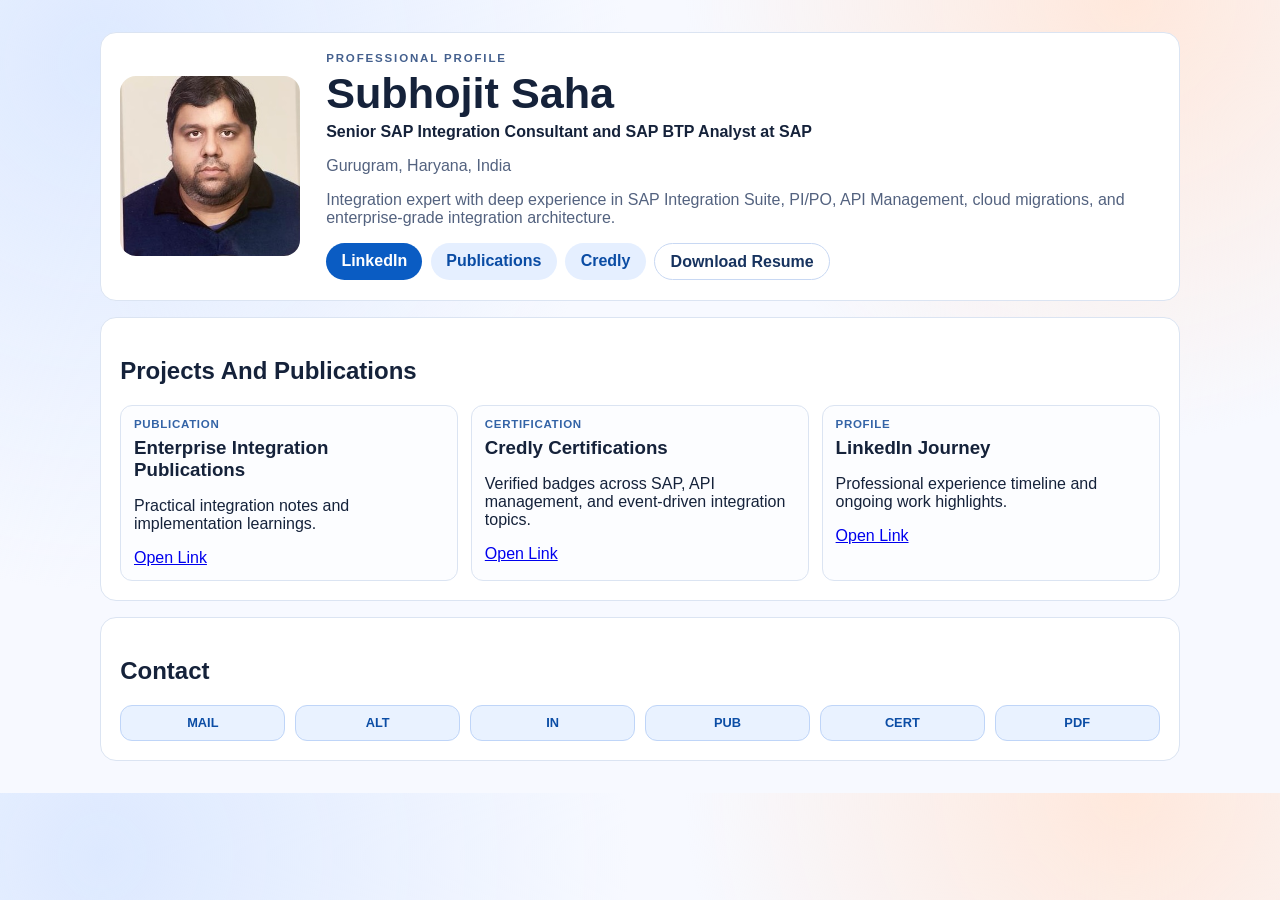
<file: index.html>
<!DOCTYPE html>
<html lang="en">
<head>
    <meta charset="UTF-8">
    <meta name="viewport" content="width=device-width, initial-scale=1.0">
    <title>Subhojit Saha | Professional Profile</title>
    <link rel="stylesheet" href="app.css">
</head>
<body>
<main class="page">
    <section class="hero card">
        <img class="hero-photo" src="subhojit.jpg" alt="Subhojit Saha">
        <div>
            <p class="eyebrow">PROFESSIONAL PROFILE</p>
            <h1>Subhojit Saha</h1>
            <p class="headline">Senior SAP Integration Consultant and SAP BTP Analyst at SAP</p>
            <p class="muted">Gurugram, Haryana, India</p>
            <p class="muted">Integration expert with deep experience in SAP Integration Suite, PI/PO, API Management, cloud migrations, and enterprise-grade integration architecture.</p>
            <div class="actions">
                <a class="btn primary" href="https://www.linkedin.com/in/%F0%9F%A7%BFsubhojit-s-840996b9/" target="_blank" rel="noopener noreferrer">LinkedIn</a>
                <a class="btn soft" href="https://lnkd.in/gXMB-n-T" target="_blank" rel="noopener noreferrer">Publications</a>
                <a class="btn soft" href="https://www.credly.com/users/subhojit-saha.a4f3ea91/badges#credly" target="_blank" rel="noopener noreferrer">Credly</a>
                <a class="btn outline" href="Profile.pdf" download>Download Resume</a>
            </div>
        </div>
    </section>

    <section class="card">
        <h2>Projects And Publications</h2>
        <div class="grid">
            <article class="item">
                <p class="label">Publication</p>
                <h3>Enterprise Integration Publications</h3>
                <p>Practical integration notes and implementation learnings.</p>
                <a href="https://lnkd.in/gXMB-n-T" target="_blank" rel="noopener noreferrer">Open Link</a>
            </article>
            <article class="item">
                <p class="label">Certification</p>
                <h3>Credly Certifications</h3>
                <p>Verified badges across SAP, API management, and event-driven integration topics.</p>
                <a href="https://www.credly.com/users/subhojit-saha.a4f3ea91/badges#credly" target="_blank" rel="noopener noreferrer">Open Link</a>
            </article>
            <article class="item">
                <p class="label">Profile</p>
                <h3>LinkedIn Journey</h3>
                <p>Professional experience timeline and ongoing work highlights.</p>
                <a href="https://www.linkedin.com/in/%F0%9F%A7%BFsubhojit-s-840996b9/" target="_blank" rel="noopener noreferrer">Open Link</a>
            </article>
        </div>
    </section>

    <section class="card">
        <h2>Contact</h2>
        <div class="contact-icons">
            <a class="contact" href="mailto:subhojit.sap@outlook.com">mail</a>
            <a class="contact" href="mailto:subhojits@gmail.com">alt</a>
            <a class="contact" href="https://www.linkedin.com/in/%F0%9F%A7%BFsubhojit-s-840996b9/" target="_blank" rel="noopener noreferrer">in</a>
            <a class="contact" href="https://lnkd.in/gXMB-n-T" target="_blank" rel="noopener noreferrer">pub</a>
            <a class="contact" href="https://www.credly.com/users/subhojit-saha.a4f3ea91/badges#credly" target="_blank" rel="noopener noreferrer">cert</a>
            <a class="contact" href="Profile.pdf" download>pdf</a>
        </div>
    </section>
</main>
</body>
</html>
</file>
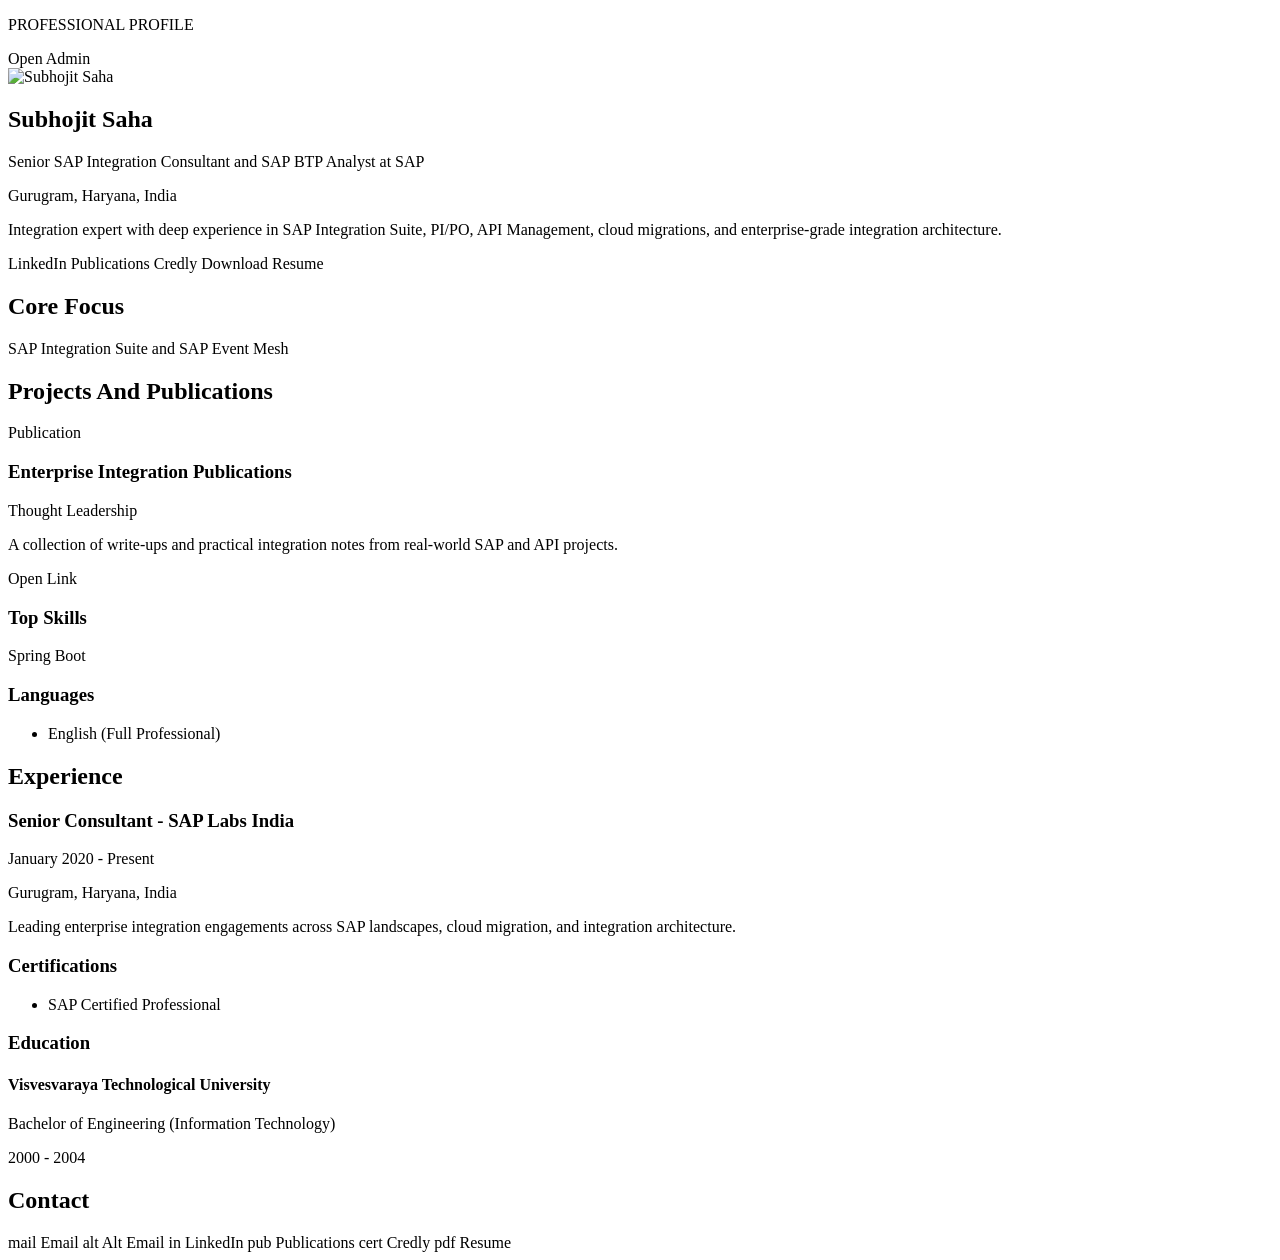
<file: src/main/resources/templates/index.html>
<!DOCTYPE html>
<html lang="en" xmlns:th="http://www.thymeleaf.org">
<head>
    <meta charset="UTF-8">
    <meta name="viewport" content="width=device-width, initial-scale=1.0">
    <title th:text="${profile.fullName} + ' | Professional Profile'">Professional Profile</title>
    <link rel="stylesheet" th:href="@{/css/app.css}">
</head>
<body>
<div class="noise-layer"></div>
<main class="page">
    <header class="topbar card">
        <p class="eyebrow">PROFESSIONAL PROFILE</p>
        <a class="mini-link" th:href="@{/admin-login}">Open Admin</a>
    </header>

    <section class="hero card">
        <div class="hero-photo-wrap">
            <img class="hero-photo" th:src="@{/images/subhojit.jpg}" alt="Subhojit Saha">
        </div>
        <div class="hero-content">
            <h1 th:text="${profile.fullName}">Subhojit Saha</h1>
            <p class="headline" th:text="${profile.headline}">Senior SAP Integration Consultant and SAP BTP Analyst at SAP</p>
            <p class="location" th:text="${profile.location}">Gurugram, Haryana, India</p>
            <p class="summary" th:text="${profile.summary}">
                Integration expert with deep experience in SAP Integration Suite, PI/PO, API Management, cloud migrations, and enterprise-grade integration architecture.
            </p>
            <div class="actions">
                <a class="btn btn-primary" th:href="${profile.linkedinUrl}" target="_blank" rel="noopener noreferrer">LinkedIn</a>
                <a class="btn btn-soft" th:href="${profile.publicationUrl}" target="_blank" rel="noopener noreferrer">Publications</a>
                <a class="btn btn-soft" th:href="${profile.credlyUrl}" target="_blank" rel="noopener noreferrer">Credly</a>
                <a class="btn btn-outline" th:href="@{/Profile.pdf}" download>Download Resume</a>
            </div>
        </div>
    </section>

    <section class="card">
        <h2>Core Focus</h2>
        <div class="chip-list">
            <span class="chip" th:each="focus : ${focusAreas}" th:text="${focus}">SAP Integration Suite and SAP Event Mesh</span>
        </div>
    </section>

    <section class="card">
        <h2>Projects And Publications</h2>
        <div class="gallery-grid">
            <article class="gallery-card" th:each="item : ${galleryItems}">
                <p class="gallery-category" th:text="${item.category}">Publication</p>
                <h3 th:text="${item.title}">Enterprise Integration Publications</h3>
                <p class="muted" th:text="${item.subtitle}">Thought Leadership</p>
                <p th:text="${item.description}">A collection of write-ups and practical integration notes from real-world SAP and API projects.</p>
                <a class="mini-link" th:href="${item.url}" target="_blank" rel="noopener noreferrer">Open Link</a>
            </article>
        </div>
    </section>

    <section class="info-grid">
        <article class="card">
            <h3>Top Skills</h3>
            <div class="chip-list">
                <span class="chip" th:each="skill : ${topSkills}" th:text="${skill}">Spring Boot</span>
            </div>
        </article>

        <article class="card">
            <h3>Languages</h3>
            <ul class="clean-list">
                <li th:each="language : ${languages}" th:text="${language}">English (Full Professional)</li>
            </ul>
        </article>
    </section>

    <section class="card">
        <h2>Experience</h2>
        <div class="timeline">
            <article class="timeline-item" th:each="exp : ${experiences}">
                <div class="timeline-head">
                    <h3 th:text="${exp.role} + ' - ' + ${exp.company}">Senior Consultant - SAP Labs India</h3>
                    <p class="muted" th:text="${exp.duration}">January 2020 - Present</p>
                </div>
                <p class="muted" th:text="${exp.location}">Gurugram, Haryana, India</p>
                <p th:text="${exp.details}">Leading enterprise integration engagements across SAP landscapes, cloud migration, and integration architecture.</p>
            </article>
        </div>
    </section>

    <section class="info-grid">
        <article class="card">
            <h3>Certifications</h3>
            <ul class="clean-list">
                <li th:each="cert : ${certifications}" th:text="${cert}">SAP Certified Professional</li>
            </ul>
        </article>

        <article class="card">
            <h3>Education</h3>
            <div class="education-list">
                <article class="edu-item" th:each="edu : ${education}">
                    <h4 th:text="${edu.institution}">Visvesvaraya Technological University</h4>
                    <p th:text="${edu.qualification}">Bachelor of Engineering (Information Technology)</p>
                    <p class="muted" th:text="${edu.duration}">2000 - 2004</p>
                </article>
            </div>
        </article>
    </section>

    <section class="card contact-card">
        <h2>Contact</h2>
        <div class="contact-icons">
            <a class="contact-icon" th:href="'mailto:' + ${profile.primaryEmail}" title="Primary Email">
                <span class="icon-wrap">mail</span>
                <span>Email</span>
            </a>
            <a class="contact-icon" th:href="'mailto:' + ${profile.secondaryEmail}" title="Alternate Email">
                <span class="icon-wrap">alt</span>
                <span>Alt Email</span>
            </a>
            <a class="contact-icon" th:href="${profile.linkedinUrl}" target="_blank" rel="noopener noreferrer" title="LinkedIn">
                <span class="icon-wrap">in</span>
                <span>LinkedIn</span>
            </a>
            <a class="contact-icon" th:href="${profile.publicationUrl}" target="_blank" rel="noopener noreferrer" title="Publications">
                <span class="icon-wrap">pub</span>
                <span>Publications</span>
            </a>
            <a class="contact-icon" th:href="${profile.credlyUrl}" target="_blank" rel="noopener noreferrer" title="Credly">
                <span class="icon-wrap">cert</span>
                <span>Credly</span>
            </a>
            <a class="contact-icon" th:href="@{/Profile.pdf}" download title="Download Resume">
                <span class="icon-wrap">pdf</span>
                <span>Resume</span>
            </a>
        </div>
    </section>
</main>
</body>
</html>
</file>
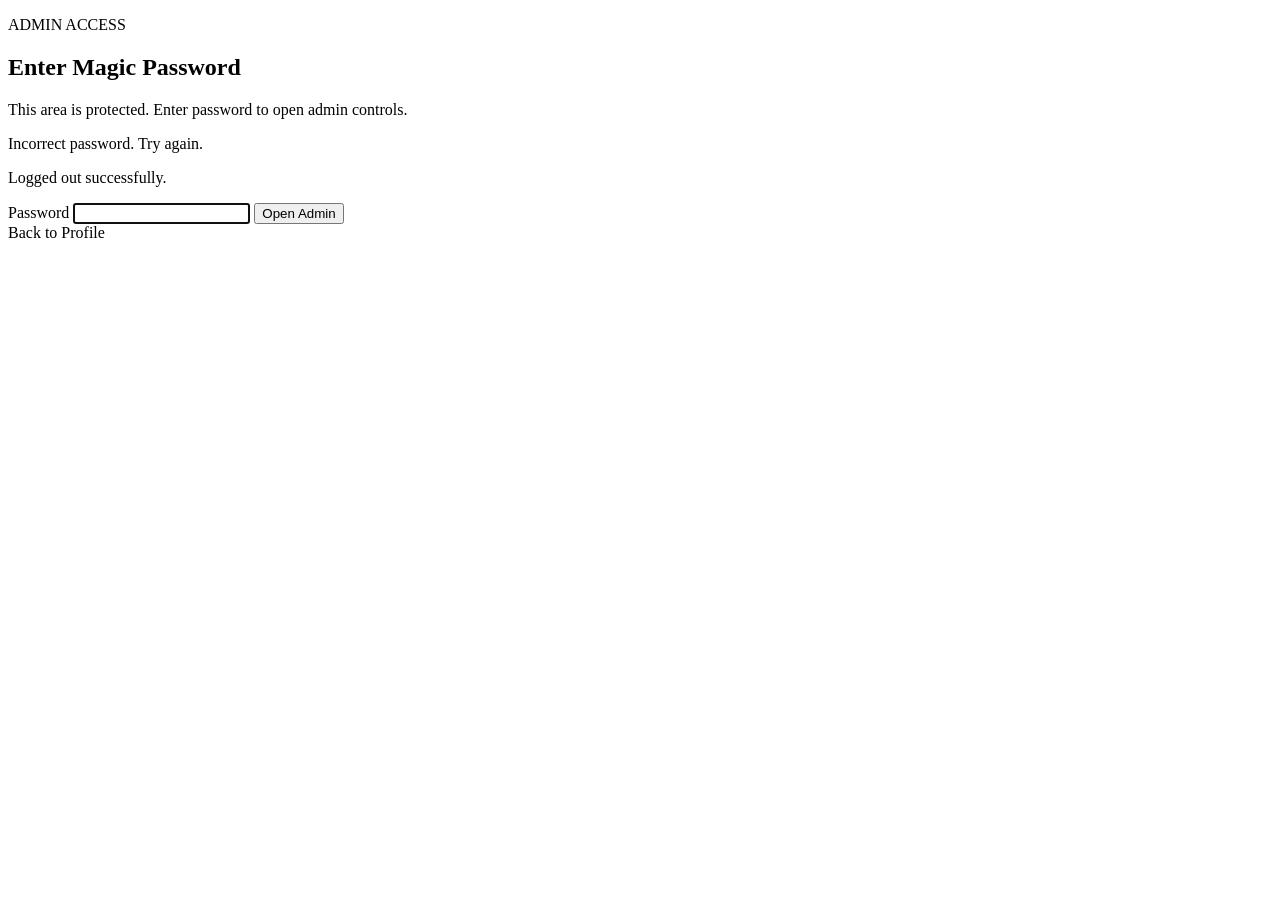
<file: src/main/resources/templates/admin-login.html>
<!DOCTYPE html>
<html lang="en" xmlns:th="http://www.thymeleaf.org">
<head>
    <meta charset="UTF-8">
    <meta name="viewport" content="width=device-width, initial-scale=1.0">
    <title>Admin Login</title>
    <link rel="stylesheet" th:href="@{/css/app.css}">
</head>
<body>
<div class="noise-layer"></div>
<main class="page login-page">
    <section class="card login-card">
        <p class="eyebrow">ADMIN ACCESS</p>
        <h1 class="login-title">Enter Magic Password</h1>
        <p class="muted">This area is protected. Enter password to open admin controls.</p>

        <p class="alert error" th:if="${error}">Incorrect password. Try again.</p>
        <p class="alert ok" th:if="${logout}">Logged out successfully.</p>

        <form class="admin-form" th:action="@{/admin-login}" method="post">
            <label>Password
                <input type="password" name="password" required autofocus>
            </label>
            <button class="btn btn-primary" type="submit">Open Admin</button>
        </form>

        <a class="mini-link" th:href="@{/}">Back to Profile</a>
    </section>
</main>
</body>
</html>
</file>
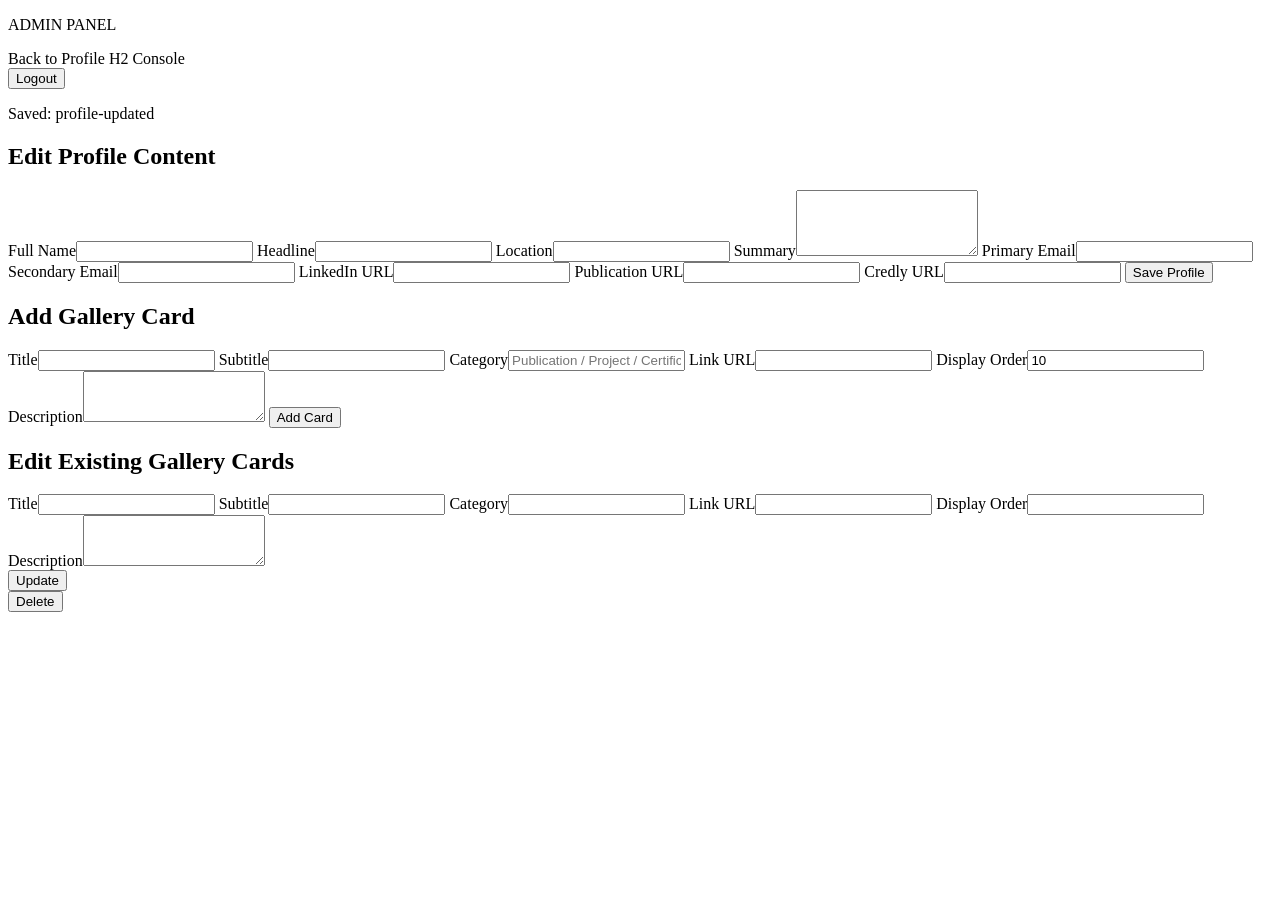
<file: src/main/resources/templates/admin.html>
<!DOCTYPE html>
<html lang="en" xmlns:th="http://www.thymeleaf.org">
<head>
    <meta charset="UTF-8">
    <meta name="viewport" content="width=device-width, initial-scale=1.0">
    <title>Admin | Profile</title>
    <link rel="stylesheet" th:href="@{/css/app.css}">
</head>
<body>
<div class="noise-layer"></div>
<main class="page admin-page">
    <header class="topbar card">
        <p class="eyebrow">ADMIN PANEL</p>
        <div class="admin-links">
            <a class="mini-link" th:href="@{/}">Back to Profile</a>
            <a class="mini-link" th:href="@{/h2-console}" target="_blank" rel="noopener noreferrer">H2 Console</a>
            <form th:action="@{/admin-logout}" method="post">
                <button class="mini-link mini-btn" type="submit">Logout</button>
            </form>
        </div>
    </header>

    <section class="card" th:if="${status != ''}">
        <p class="status-text" th:text="'Saved: ' + ${status}">Saved: profile-updated</p>
    </section>

    <section class="card">
        <h2>Edit Profile Content</h2>
        <form class="admin-form" th:action="@{/admin/profile}" method="post">
            <label>Full Name<input type="text" name="fullName" th:value="${profile.fullName}" required></label>
            <label>Headline<input type="text" name="headline" th:value="${profile.headline}" required></label>
            <label>Location<input type="text" name="location" th:value="${profile.location}" required></label>
            <label>Summary<textarea name="summary" rows="4" th:text="${profile.summary}" required></textarea></label>
            <label>Primary Email<input type="email" name="primaryEmail" th:value="${profile.primaryEmail}" required></label>
            <label>Secondary Email<input type="email" name="secondaryEmail" th:value="${profile.secondaryEmail}" required></label>
            <label>LinkedIn URL<input type="url" name="linkedinUrl" th:value="${profile.linkedinUrl}" required></label>
            <label>Publication URL<input type="url" name="publicationUrl" th:value="${profile.publicationUrl}" required></label>
            <label>Credly URL<input type="url" name="credlyUrl" th:value="${profile.credlyUrl}" required></label>
            <button class="btn btn-primary" type="submit">Save Profile</button>
        </form>
    </section>

    <section class="card">
        <h2>Add Gallery Card</h2>
        <form class="admin-form" th:action="@{/admin/gallery}" method="post">
            <label>Title<input type="text" name="title" required></label>
            <label>Subtitle<input type="text" name="subtitle" required></label>
            <label>Category<input type="text" name="category" placeholder="Publication / Project / Certification" required></label>
            <label>Link URL<input type="url" name="url" required></label>
            <label>Display Order<input type="number" name="displayOrder" value="10" required></label>
            <label>Description<textarea name="description" rows="3" required></textarea></label>
            <button class="btn btn-primary" type="submit">Add Card</button>
        </form>
    </section>

    <section class="card">
        <h2>Edit Existing Gallery Cards</h2>
        <div class="admin-gallery-list">
            <article class="admin-gallery-item" th:each="item : ${galleryItems}">
                <form class="admin-form" th:action="@{'/admin/gallery/' + ${item.id}}" method="post">
                    <label>Title<input type="text" name="title" th:value="${item.title}" required></label>
                    <label>Subtitle<input type="text" name="subtitle" th:value="${item.subtitle}" required></label>
                    <label>Category<input type="text" name="category" th:value="${item.category}" required></label>
                    <label>Link URL<input type="url" name="url" th:value="${item.url}" required></label>
                    <label>Display Order<input type="number" name="displayOrder" th:value="${item.displayOrder}" required></label>
                    <label>Description<textarea name="description" rows="3" th:text="${item.description}" required></textarea></label>
                    <div class="admin-actions">
                        <button class="btn btn-soft" type="submit">Update</button>
                    </div>
                </form>
                <form th:action="@{'/admin/gallery/' + ${item.id} + '/delete'}" method="post">
                    <button class="btn btn-danger" type="submit">Delete</button>
                </form>
            </article>
        </div>
    </section>
</main>
</body>
</html>
</file>
<file: app.css>
:root {
    --bg: #f3f4f8;
    --ink: #15223a;
    --soft: #53627f;
    --line: #dbe4f2;
    --brand: #0a5cc3;
}

* {
    box-sizing: border-box;
}

body {
    margin: 0;
    font-family: "Segoe UI", Arial, sans-serif;
    background: radial-gradient(circle at 8% 8%, #dde9ff, transparent 38%), radial-gradient(circle at 88% 0%, #ffe8dc, transparent 32%), #f7f9ff;
    color: var(--ink);
}

.page {
    width: min(1080px, 93vw);
    margin: 2rem auto;
    display: grid;
    gap: 1rem;
}

.card {
    background: #fff;
    border: 1px solid var(--line);
    border-radius: 16px;
    padding: 1.2rem;
}

.hero {
    display: grid;
    grid-template-columns: 190px 1fr;
    gap: 1rem;
    align-items: center;
}

.hero-photo {
    width: 180px;
    height: 180px;
    border-radius: 16px;
    object-fit: cover;
}

.eyebrow {
    margin: 0;
    letter-spacing: 0.16em;
    font-size: 0.72rem;
    font-weight: 700;
    color: #44608e;
}

h1 {
    margin: 0.3rem 0;
    font-size: clamp(1.8rem, 4vw, 2.7rem);
}

.headline {
    margin: 0;
    font-weight: 600;
}

.muted {
    color: var(--soft);
}

.actions {
    display: flex;
    flex-wrap: wrap;
    gap: 0.55rem;
    margin-top: 0.8rem;
}

.btn {
    text-decoration: none;
    border-radius: 999px;
    padding: 0.55rem 0.95rem;
    font-weight: 700;
}

.btn.primary {
    background: var(--brand);
    color: #fff;
}

.btn.soft {
    background: #e5efff;
    color: #0a4ca4;
}

.btn.outline {
    border: 1px solid #c8d8f3;
    color: #17335f;
}

.grid {
    display: grid;
    grid-template-columns: repeat(3, minmax(0, 1fr));
    gap: 0.8rem;
}

.item {
    border: 1px solid var(--line);
    border-radius: 12px;
    padding: 0.8rem;
    background: #fcfdff;
}

.item .label {
    margin: 0;
    text-transform: uppercase;
    font-size: 0.72rem;
    letter-spacing: 0.06em;
    color: #3363a6;
    font-weight: 700;
}

.item h3 {
    margin: 0.4rem 0;
}

.contact-icons {
    display: grid;
    grid-template-columns: repeat(6, minmax(0, 1fr));
    gap: 0.6rem;
}

.contact {
    text-decoration: none;
    border: 1px solid #bfd5f8;
    border-radius: 12px;
    background: #e9f2ff;
    color: #0b4da5;
    text-align: center;
    font-weight: 700;
    padding: 0.6rem 0.3rem;
    text-transform: uppercase;
    font-size: 0.8rem;
}

@media (max-width: 900px) {
    .hero {
        grid-template-columns: 1fr;
        text-align: center;
    }

    .hero-photo {
        margin: 0 auto;
    }

    .actions {
        justify-content: center;
    }

    .grid {
        grid-template-columns: 1fr;
    }

    .contact-icons {
        grid-template-columns: repeat(3, minmax(0, 1fr));
    }
}
</file>
